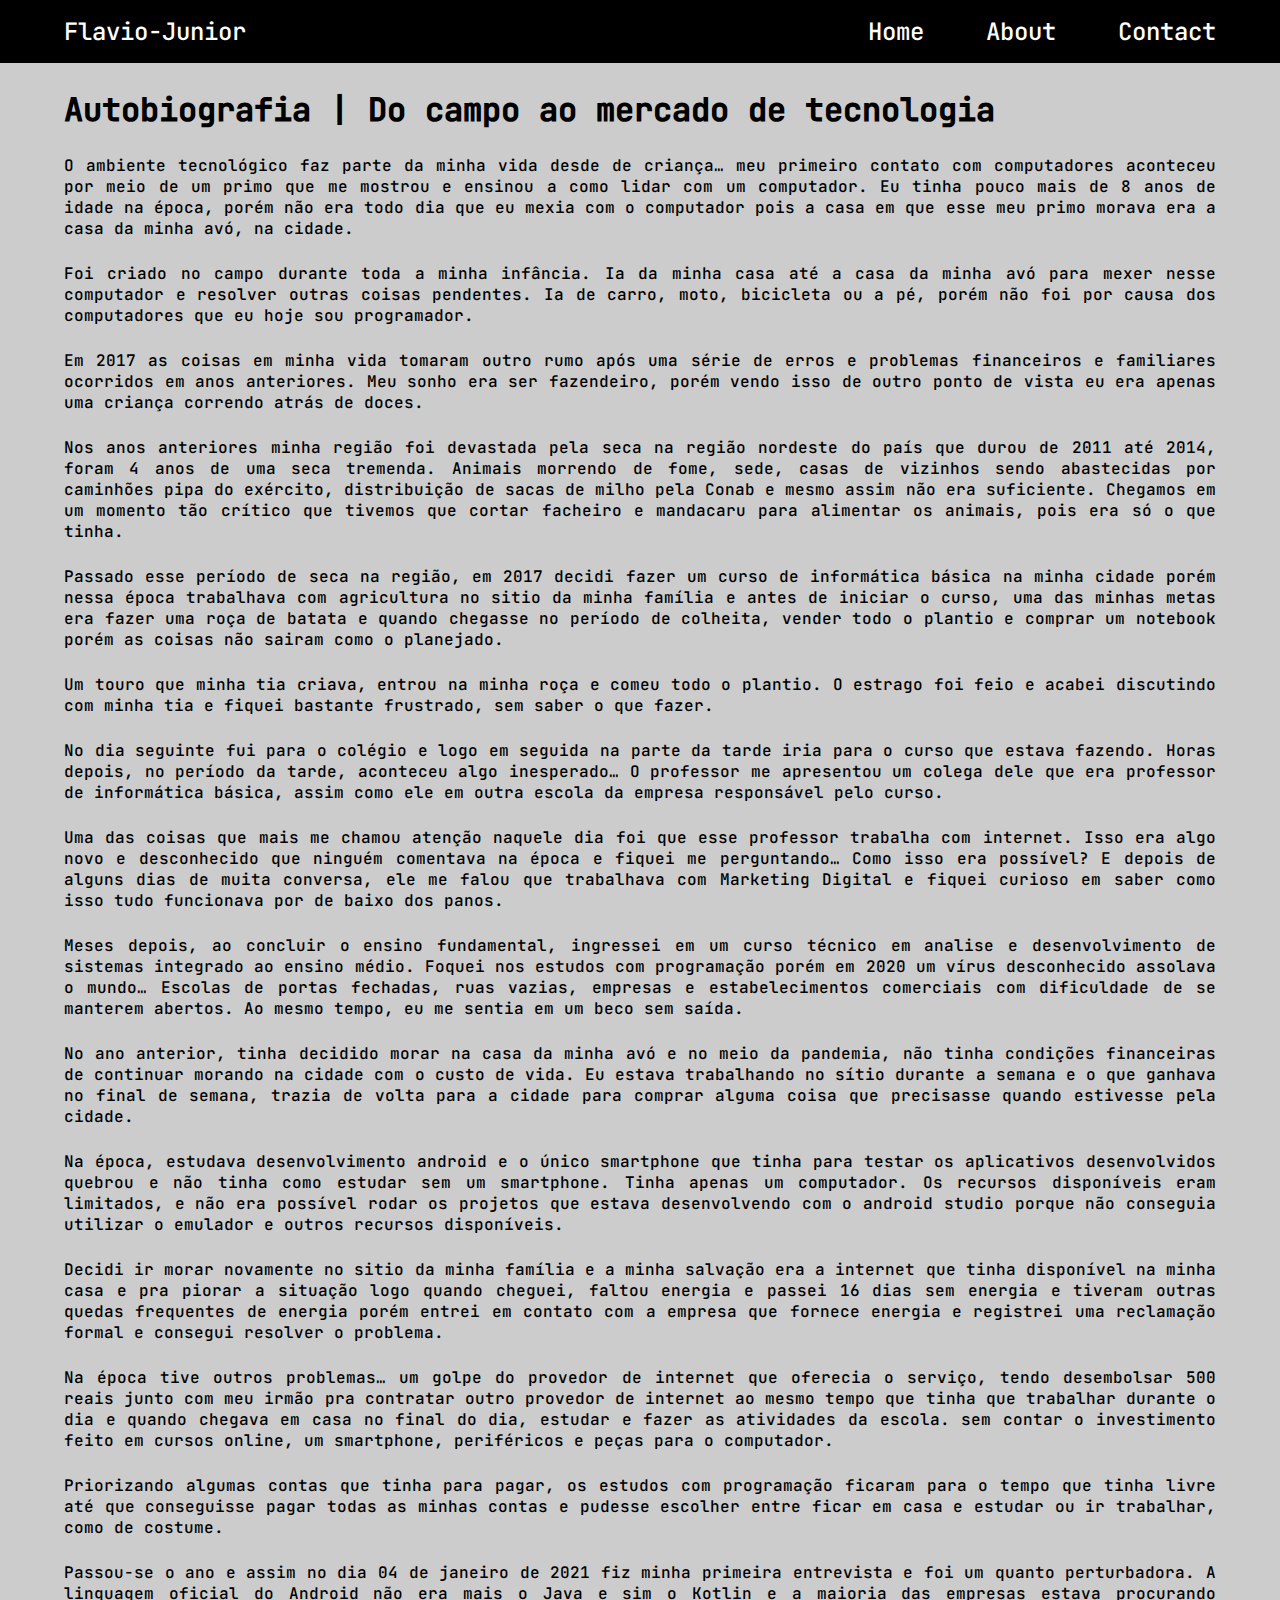
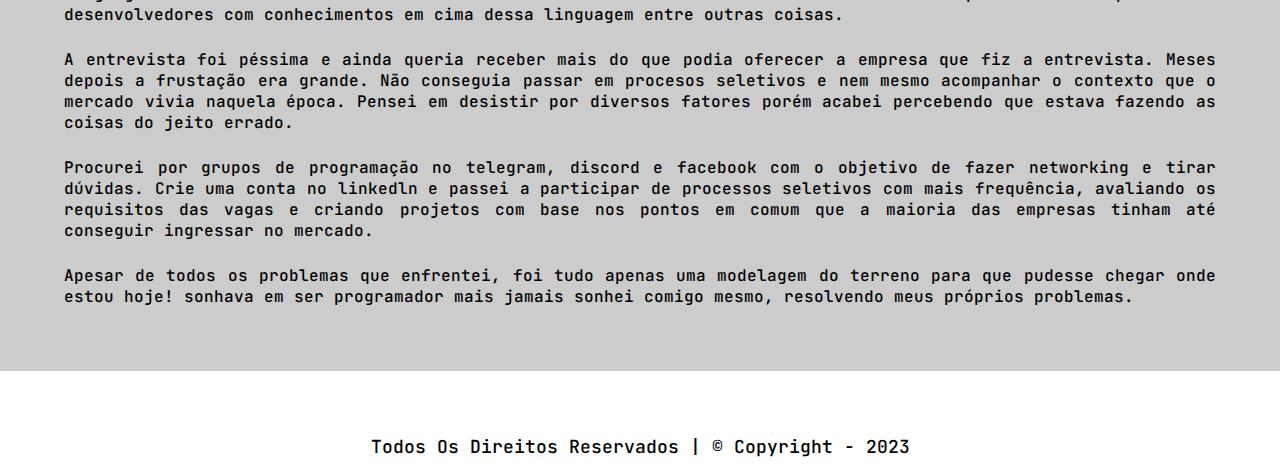
<file: biography.html>
<!DOCTYPE html>
<html lang="pt-br">
    <head>
        <meta charset="UTF-8">
        <title>Biografia - flavio junior</title>
        <link rel="icon" type="image/x-icon" href="imagens/fivicon.png">
        <link rel="stylesheet" type="text/css" href="css/stylesheet.css"/>
    </head>
    <body>
        <header>
            <div id="nav-bar-container">
                <div id="logo">
                    <a href="index.html">flavio-junior</a>
                </div>
    
                <nav>    
                    <ul id="nav-bar">
                        <a id="home" href="">Home</a>
                        <a id="about" href="">About</a>
                        <a id="contact" href="">Contact</a>
                    </ul>
                </nav>
            </div>
        </header>
    </body>

    <section id="biography">
        <div>
            <h1>Autobiografia | Do campo ao mercado de tecnologia</h1>
            <P>
                O ambiente tecnológico faz parte da minha vida desde de criança… meu primeiro contato com computadores aconteceu por meio de um primo que me mostrou e ensinou a como lidar com um computador. Eu tinha pouco mais de 8 anos de idade na época, porém não era todo dia que eu mexia com o computador pois a casa em que esse meu primo morava era a casa da minha avó, na cidade.
            </P>
            <p>
                Foi criado no campo durante toda a minha infância. Ia da minha casa até a casa da minha avó para mexer nesse computador e resolver outras coisas pendentes. Ia de carro, moto, bicicleta ou a pé, porém não foi por causa dos computadores que eu hoje sou programador.
            </p>
            <p>
                Em 2017 as coisas em minha vida tomaram outro rumo após uma série de erros e problemas financeiros e familiares ocorridos em anos anteriores. Meu sonho era ser fazendeiro, porém vendo isso de outro ponto de vista eu era apenas uma criança correndo atrás de doces.
            </p>
            <p>
                Nos anos anteriores minha região foi devastada pela seca na região nordeste do país que durou de 2011 até 2014, foram 4 anos de uma seca tremenda. Animais morrendo de fome, sede, casas de vizinhos sendo abastecidas por caminhões pipa do exército, distribuição de sacas de milho pela Conab e mesmo assim não era suficiente. Chegamos em um momento tão crítico que tivemos que cortar facheiro e mandacaru para alimentar os animais, pois era só o que tinha. 
            </p>
            <p>
                Passado esse período de seca na região, em 2017 decidi fazer um curso de informática básica na minha cidade porém nessa época trabalhava com agricultura no sitio da minha família e antes de iniciar o curso, uma das minhas metas era fazer uma roça de batata e quando chegasse no período de colheita, vender todo o plantio e comprar um notebook porém as coisas não sairam como o planejado.
            </p>
            <p>
                Um touro que minha tia criava, entrou na minha roça e comeu todo o plantio. O estrago foi feio e acabei discutindo com minha tia e fiquei bastante frustrado, sem saber o que fazer.
            </p>
            <p>
                No dia seguinte fui para o colégio e logo em seguida na parte da tarde iria para o curso que estava fazendo. Horas depois, no período da tarde, aconteceu algo inesperado… O professor me apresentou um colega dele que era professor de informática básica, assim como ele em outra escola da empresa responsável pelo curso.
            </p>
            <p>
                Uma das coisas que mais me chamou atenção naquele dia foi que esse professor trabalha com internet. Isso era algo novo e desconhecido que ninguém comentava na época e fiquei me perguntando… Como isso era possível? E depois de alguns dias de muita conversa, ele me falou que trabalhava com Marketing Digital e fiquei curioso em saber como isso tudo funcionava por de baixo dos panos.
            </p>

            <p>
                Meses depois, ao concluir o ensino fundamental, ingressei em um curso técnico em analise e desenvolvimento de sistemas integrado ao ensino médio. Foquei nos estudos com programação porém em 2020 um vírus desconhecido assolava o mundo… Escolas de portas fechadas, ruas vazias, empresas e estabelecimentos comerciais com dificuldade de se manterem abertos. Ao mesmo tempo, eu me sentia em um beco sem saída.
            </p>
            <p>
                No ano anterior, tinha decidido morar na casa da minha avó e no meio da pandemia, não tinha condições financeiras de continuar morando na cidade com o custo de vida. Eu estava trabalhando no sítio durante a semana e o que ganhava no final de semana, trazia de volta para a cidade para comprar alguma coisa que precisasse quando estivesse pela cidade.
            </p>
            <p>
                Na época, estudava desenvolvimento android e o único smartphone que tinha para testar os aplicativos desenvolvidos quebrou e não tinha como estudar sem um smartphone. Tinha apenas um computador. Os recursos disponíveis eram limitados, e não era possível rodar os projetos que estava desenvolvendo com o android studio porque não conseguia utilizar o emulador e outros recursos disponíveis.
            </p>
            <p>
                Decidi ir morar novamente no sitio da minha família e a minha salvação era a internet que tinha disponível na minha casa e pra piorar a situação logo quando cheguei, faltou energia e passei 16 dias sem energia e tiveram outras quedas frequentes de energia porém entrei em contato com a empresa que fornece energia e registrei uma reclamação formal e consegui resolver o problema.
            </p>
            <p>
                Na época tive outros problemas… um golpe do provedor de internet que oferecia o serviço, tendo desembolsar 500 reais junto com meu irmão pra contratar outro provedor de internet ao mesmo tempo que tinha que trabalhar durante o dia e quando chegava em casa no final do dia, estudar e fazer as atividades da escola. sem contar o investimento feito em cursos online, um smartphone, periféricos  e peças para o computador.
            </p>
            <p>
                Priorizando algumas contas que tinha para pagar, os estudos com programação ficaram para o tempo que tinha livre até que conseguisse pagar todas as minhas contas e pudesse escolher entre ficar em casa e estudar ou ir trabalhar, como de costume.
            </p>
            <p>
                Passou-se o ano e assim no dia 04 de janeiro de 2021 fiz minha primeira entrevista e foi um quanto perturbadora. A linguagem oficial do Android não era mais o Java e sim o Kotlin e a maioria das empresas estava procurando desenvolvedores com conhecimentos em cima dessa linguagem entre outras coisas. 
            </p>
            <p>
                A entrevista foi péssima e ainda queria receber mais do que podia oferecer a empresa que fiz a entrevista. Meses depois a frustação era grande. Não conseguia passar em procesos seletivos e nem mesmo acompanhar o contexto que o mercado vivia naquela época. Pensei em desistir por diversos fatores porém acabei percebendo que estava fazendo as coisas do jeito errado.
            </p>
            <p>
                Procurei por grupos de programação no telegram, discord e facebook com o objetivo de fazer networking e tirar dúvidas. Crie uma conta no linkedln e passei a participar de processos seletivos com mais frequência, avaliando os requisitos das vagas e criando projetos com base nos pontos em comum que a maioria das empresas tinham até conseguir ingressar no mercado. 
            </p>
            <p>
                Apesar de todos os problemas que enfrentei, foi tudo apenas uma modelagem do terreno para que pudesse chegar onde estou hoje! sonhava em ser programador mais jamais sonhei comigo mesmo, resolvendo meus próprios problemas.
            </p>
        </div>
    </section>

    <footer>
        <div>
            <a>Todos os direitos reservados | 	&copy; copyright - 2023</a>
        </div>
    </footer>
</html>
</file>
<file: css/stylesheet.css>
@font-face {
   font-family: 'JetBrains Mono';
   src: url("../fonts/JetBrainsMono-Medium.woff2") format('woff2'),
      url("../fonts/JetBrainsMono-Medium.woff") format("woff");
}

* {
   margin: 0;
   padding: 0;
   box-sizing: border-box;
}

html, body {
   height: 100%;
}

body {
   font-family: 'JetBrains Mono';
}

#nav-bar-container {
   background: #000;
   font-size: 24px;
   position: fixed;
   text-transform: capitalize;
   width: 100%;
}

#nav-bar-container a {
   margin-right: 48px;
   text-decoration: none;
   color: white;
}

#nav-bar-container ul {
   float: right;
   padding: 16px 16px;
}

#logo {
   float: left;
   margin-left: 48px;
   padding: 16px;
}

#intro {
   height: 100%;
}

#biography {
   background: #ccc;
   padding: 64px 64px 64px 64px;
}

#biography h1 {
   padding-top: 24px;
}

#biography p {
   padding-top: 24px;
   text-align: justify;
}

#intro-content {
   background: #ccc;
   height: 100%;
   padding-top: 64px;
   padding-left: 64px;
}

#intro-content-history {
   float: left;
   height: 100%;
   padding-top: 32px;
   width: 60%;
}

#intro-content-history a {
   background: black;
   border-radius: 36px;
   color: white;
   display: block;
   font-size: 18px;
   font-style: italic;
   margin-top: 24px;
   padding: 16px;
   margin-top: 32px;
   text-align: center;
   text-decoration: none;
   text-transform: lowercase;
}

#intro-content-history p {
   margin-top: 24px;
   text-align: justify;
}

#intro-content-image {
   background: url(../imagens/fivicon.png) no-repeat right;
   float: right;
   height: 100%;
   width: 40%; 
}

#skills {
   height: 100%;
   padding: 64px;
}

#skills img {
   height: 80px;
   border: 3px solid black;
   border-radius: 8px;
   margin-top: 8px;
   padding: 8px;
   width: 80px;
}

#skills .skill-img-border-one {
   border-color: #DD4814;
}

#skills .skill-img-border-two {
   border-color: #5FB832;
}

#informations-skills {
   margin-top: 16px;
}

#informations-skills h2 {
   border-left: 24px solid black;
   text-transform: capitalize;
   display: inline;
   padding-left: 16px;
   padding-right: 16px;
}

#informations-skills #skill-item-one {
   border-color: #DD4814;
}

#informations-skills #skill-item-two {
   border-color: #5FB832;
}

#section-contact {
   align-items: center;
   border-radius: 24px;
   display: flex;
   height: 100%;
   justify-content: center;
}

#card-contact {
   border: 3px solid black;
   border-radius: 24px;
   height: 70%;
   width: 80%;
}

#card-start {
   align-items: center;
   border-right: 3px solid black;
   display: flex;
   float: left;
   height: 100%;
   justify-content: center;
   width: 50%;
}

#icon-net {
   border: 3px solid black;
   display: block;
   height: 100%;
}

#card-networking h1 {
   font-size: 24px;
   text-transform:  uppercase;
   padding: 16px 16px 8px 0;
}

#card-networking a {
   color: #000;
   text-decoration: none;
}

#card-networking i {
   padding: 8px 0 16px 0;
}

#card-end {
   float: right;
   height: 100%;
   width: 50%;

}

#card-form {
   padding: 24px;
}

#card-form label, input, textarea {
   display: block;
   width: 100%;
}

#card-form input[type=text], select {
   border: 3px solid #ccc;
   border-radius: 4px;
   display: block;
   margin: 8px 0;
   padding: 20px;
 }

 #card-form textarea {
   border: 3px solid #ccc;
   border-radius: 4px;
   display: block;
   margin: 8px 0;
   padding: 20px;
 }

#card-form input[type=submit] {
   background-color: #4CAF50;
   border: none;
   border-radius: 4px;
   color: white;
   cursor: pointer;
   margin: 8px 0;
   padding: 14px 20px;
}

#card-form input[type=submit]:hover {
   background-color: #45a049;
 }

footer {
   margin: 48px;
}

footer div {
   font-size: 18px;
   margin: 48px;
   padding: 16px;
   text-align: center;
   text-transform: capitalize;
}
</file>
